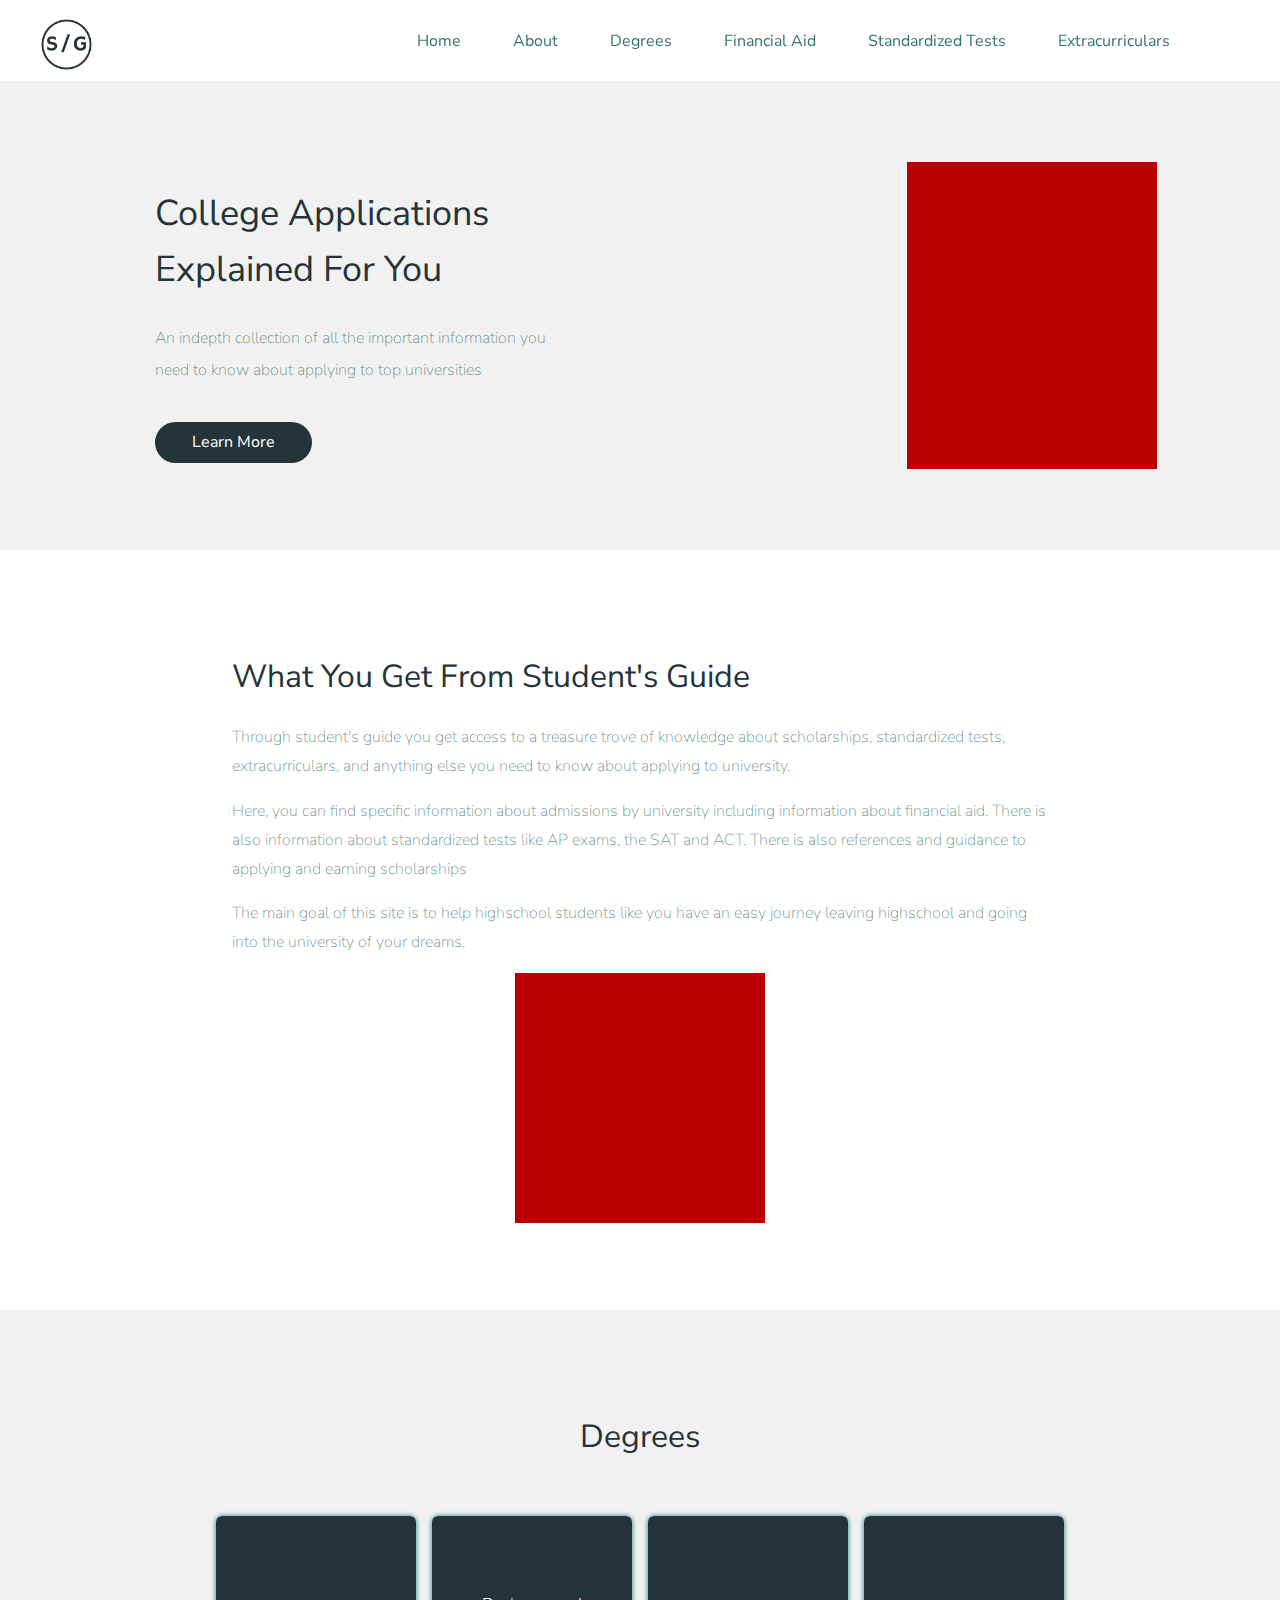
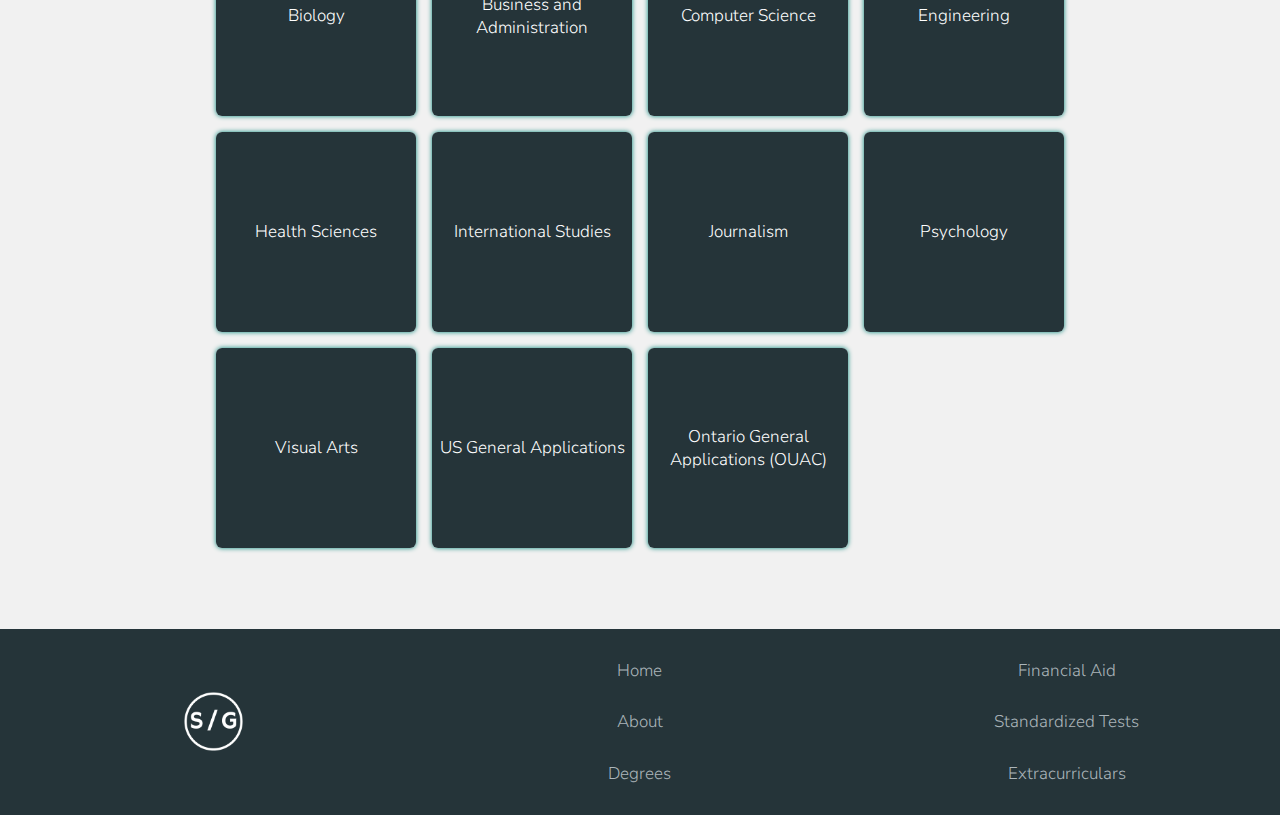
<file: index.html>
<!DOCTYPE html>
<html lang="en">

<head>
    <meta charset="UTF-8">
    <meta http-equiv="X-UA-Compatible" content="IE=edge">
    <meta name="description" content="A students guide to applying for university">
    <meta name="keywords"
        content="student, highschool student, university, college, scholarships, applying, help, guide">
    <meta name="author" content="Sujash Nayak">
    <meta name="viewport" content="width=device-width, initial-scale=1.0">
    <link rel="icon" href="Images/logo-icon.png">
    <link rel="stylesheet" href="Links/SCSS/styles.css">
    <link rel="preconnect" href="https://fonts.googleapis.com">
    <link rel="preconnect" href="https://fonts.gstatic.com" crossorigin>
    <link
        href="https://fonts.googleapis.com/css2?family=Nunito+Sans:ital,wght@0,300;0,400;0,700;1,300;1,400;1,700&display=swap"
        rel="stylesheet">

    <title>Student's Guide</title>
</head>

<body>
    <header class="header flex-column">
        <nav class="header_nav flex-jc-sb flex-ai-c">
            <a href="index.html" class="header_logo">
                <img src="Images/Logo.png" alt="logo">
            </a>

            <div class="header_hamburger" id="hamburgerBtn">
                <span></span>
                <span></span>
                <span></span>
            </div>

            <div class="header_desktop-links">
                <a href="index.html">Home</a>
                <a href="#about">About</a>
                <a href="#degrees">Degrees</a>
                <a href="Links/HTML/faid.html">Financial Aid</a>
                <a href="Links/HTML/standardized-tests.html">Standardized Tests</a>
                <a href="Links/HTML/extracurriculars.html">Extracurriculars</a>
            </div>

        </nav>

        <div class="header-overlay"></div>

        <div class="header_mobile-links flex-column" id="mobile-links">
            <a href="index.html">Home</a>
            <a class='mobile_link' href="#about">About</a>
            <a class='mobile_link' href="#degrees">Degrees</a>
            <a class='mobile_link' href="Links/HTML/faid.html">Financial Aid</a>
            <a class='mobile_link' href="Links/HTML/standardized-tests.html">Standardized Tests</a>
            <a class='mobile_link' href="Links/HTML/extracurriculars.html">Extracurriculars</a>
        </div>

    </header>

    <section class="hero padding-top padding-bottom flex">
        <div class="hero-text">
            <h1>College Applications Explained For You</h1>
            <p>An indepth collection of all the important information you need to know about applying to top
                universities</p>
            <a  href="#about" class="button">Learn More</a>
        </div>
        
        <img src="Images/250x250.png" alt="hero">

    </section>

    <section class="about padding-top padding-bottom flex-column flex-ai-c" id="about">
        <div class="about-text">
            <h1>What You Get From Student's Guide</h1>
    
            <p>
                Through student's guide you get access to a treasure trove of knowledge about scholarships, standardized
                tests, extracurriculars, and anything else you need to know about applying to university.
            </p>
    
            <p>
                Here, you can find specific information about admissions by university including information about financial aid. There is also information 
                about standardized tests like AP exams, the SAT and ACT. There is also references and guidance to applying and earning scholarships
            </p>
    
            <p>
                The main goal of this site is to help highschool students like you have an easy journey leaving highschool and going into the university of 
                your dreams.
            </p>

        </div>

        <div class="about-intro-img">
            <img src="Images/250x250.png" alt="graphic">
        </div>

    </section>

    <section class="degrees padding-top padding-bottom flex-column flex-ai-c" id="degrees">
        <div class="degrees-title flex-column">
            <h1>Degrees</h1>
        </div>

        <div class="degrees-layout flex-as-c">
            <a href="Links/HTML/Programs/Biology.html" class="degree">
                <div class="degree-title">Biology</div>           
            </a>

            <a href="Links/HTML/Programs/Business and Administration.html" class="degree">
                <div class="degree-title">Business and Administration</div>           
            </a>
            
            <a href="Links/HTML/Programs/Computer Science.html" class="degree">
                <div class="degree-title">Computer Science</div>           
            </a>
            
            <a href="Links/HTML/Programs/Engineering.html" class="degree">
                <div class="degree-title">Engineering</div>           
            </a>
            
            <a href="Links/HTML/Programs/Health Sciences.html" class="degree">
                <div class="degree-title">Health Sciences</div>           
            </a>
            
            <a href="Links/HTML/Programs/International Studies.html" class="degree">
                <div class="degree-title">International Studies</div>           
            </a>
            
            <a href="Links/HTML/Programs/Journalism.html" class="degree">
                <div class="degree-title">Journalism</div>           
            </a>
            
            <a href="Links/HTML/Programs/Psychology.html" class="degree">
                <div class="degree-title">Psychology</div>           
            </a>
            
            <a href="Links/HTML/Programs/Visual Arts.html" class="degree">
                <div class="degree-title">Visual Arts</div>           
            </a>
            
            <a href="Links/HTML/Programs/usgap.html" class="degree">
                <div class="degree-title">US General Applications</div>           
            </a>

            <a href="Links/HTML/Programs/ogap.html" class="degree">
                <div class="degree-title">Ontario General Applications (OUAC)</div>           
            </a>

        </div>

    </section>

    <footer class="footer">
        <div class="logo-container">
            <a href="index.html" class="footer-logo">
                <img class="footer-logo" src="Images/Logo-alt.png" alt="footer_logo">
            </a> 
        </div>
            
        <div class="footer-links-1">
            <a href="index.html">Home</a>
            <a href="#about">About</a>
            <a href="#degrees">Degrees</a>
        </div>

        <div class="footer-links-2">
            <a href="Links/HTML/faid.html">Financial Aid</a>
            <a href="Links/HTML/standardized-tests.html">Standardized Tests</a>
            <a href="Links/HTML/extracurriculars.html">Extracurriculars</a>
        </div>

    </footer>

    <script src="Links/JS/script.js"></script>

</body>

</html>
</file>
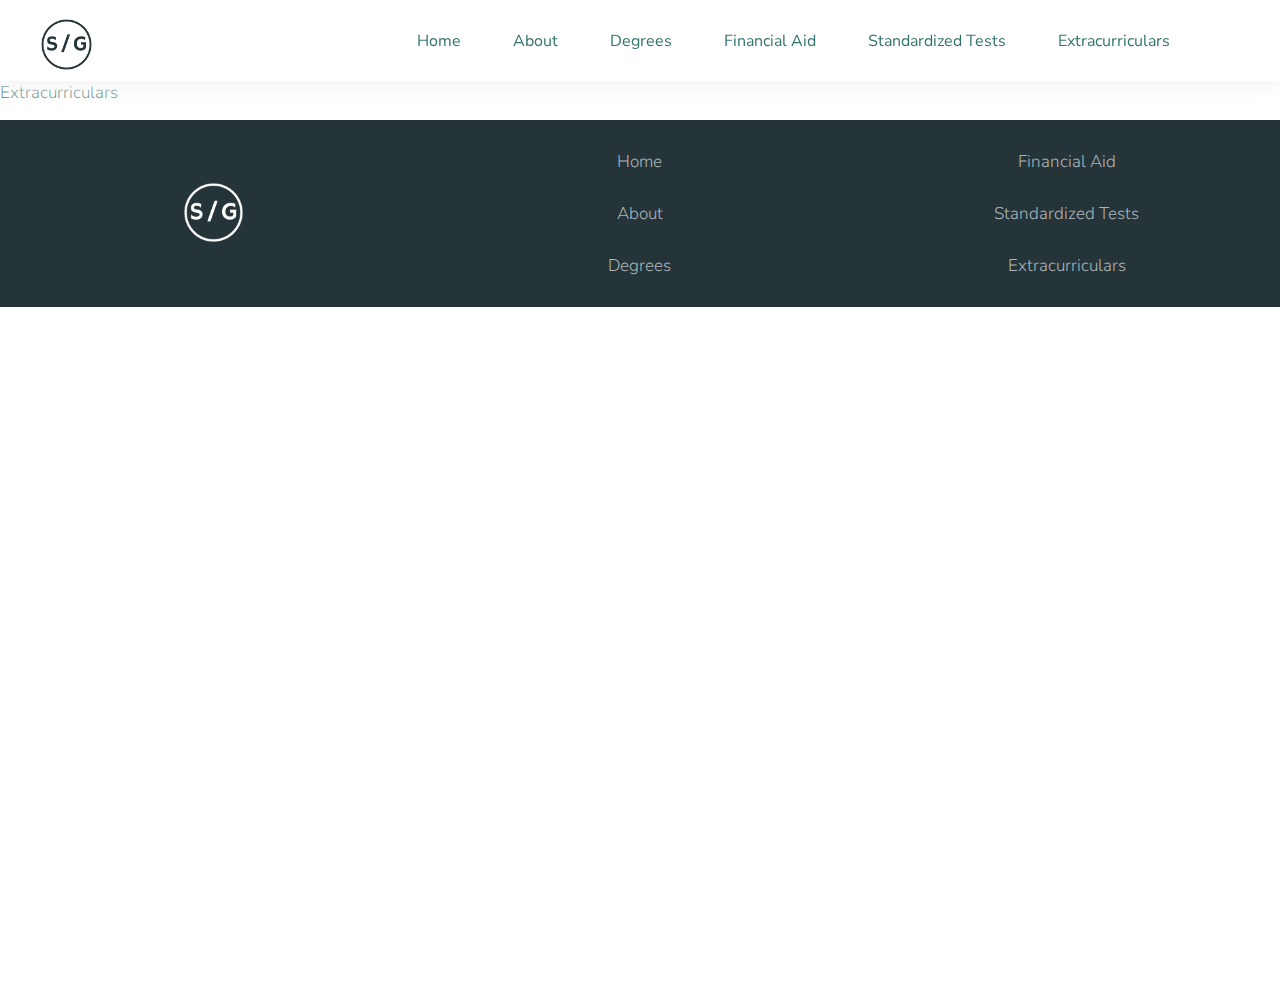
<file: Links/HTML/extracurriculars.html>
<!DOCTYPE html>
<html lang="en">

<head>
    <meta charset="UTF-8">
    <meta http-equiv="X-UA-Compatible" content="IE=edge">
    <meta name="description" content="A students guide to applying for university">
    <meta name="keywords"
        content="student, highschool student, university, college, scholarships, applying, help, guide">
    <meta name="author" content="Sujash Nayak">
    <meta name="viewport" content="width=device-width, initial-scale=1.0">
    <link rel="icon" href="/Images/logo-icon.png">
    <link rel="stylesheet" href="/Links/SCSS/styles.css">
    <link rel="preconnect" href="https://fonts.googleapis.com">
    <link rel="preconnect" href="https://fonts.gstatic.com" crossorigin>
    <link
        href="https://fonts.googleapis.com/css2?family=Nunito+Sans:ital,wght@0,300;0,400;0,700;1,300;1,400;1,700&display=swap"
        rel="stylesheet">

    <title>Student's Guide</title>
</head>

<body>
    <header class="header flex-column">
        <nav class="header_nav flex-jc-sb flex-ai-c">
            <a href="/index.html" class="header_logo">
                <img src="/Images/Logo.png" alt="logo">
            </a>

            <div class="header_hamburger" id="hamburgerBtn">
                <span></span>
                <span></span>
                <span></span>
            </div>

            <div class="header_desktop-links">
                <a href="/index.html">Home</a>
                <a href="/#about">About</a>
                <a href="/#degrees">Degrees</a>
                <a href="/Links/HTML/faid.html">Financial Aid</a>
                <a href="/Links/HTML/standardized-tests.html">Standardized Tests</a>
                <a href="/Links/HTML/extracurriculars.html">Extracurriculars</a>
            </div>

        </nav>

        <div class="header-overlay"></div>

        <div class="header_mobile-links flex-column" id="mobile-links">
            <a href="/index.html">Home</a>
            <a class='mobile_link' href="#about">About</a>
            <a class='mobile_link' href="#degrees">Degrees</a>
            <a class='mobile_link' href="/Links/HTML/faid.html">Financial Aid</a>
            <a class='mobile_link' href="/Links/HTML/standardized-tests.html">Standardized Tests</a>
            <a class='mobile_link' href="/Links/HTML/extracurriculars.html">Extracurriculars</a>
        </div>

    </header>

    <section class="eintro">
        <div class="eintro-banner">

        </div>

        <div class="eintro-text">
            <div class="eintro-text-title">
                Extracurriculars
            </div>

            <div class="eintro-text-content">
                <p>
                    
                </p>
            </div>
        </div>
    </section>
    
    <section class="toes">

    </section>

    <section class="strats">

    </section>
    
    <footer class="footer">
        <div class="logo-container">
            <a href="/index.html" class="footer-logo">
                <img class="footer-logo" src="/Images/Logo-alt.png" alt="footer_logo">
            </a>
        </div>

        <div class="footer-links-1">
            <a href="/index.html">Home</a>
            <a href="#about">About</a>
            <a href="#degrees">Degrees</a>
        </div>

        <div class="footer-links-2">
            <a href="/Links/HTML/faid.html">Financial Aid</a>
            <a href="/Links/HTML/standardized-tests.html">Standardized Tests</a>
            <a href="/Links/HTML/extracurriculars.html">Extracurriculars</a>
        </div>

    </footer>

    <script src="/Links/JS/script.js"></script>

</body>

</html>
</file>
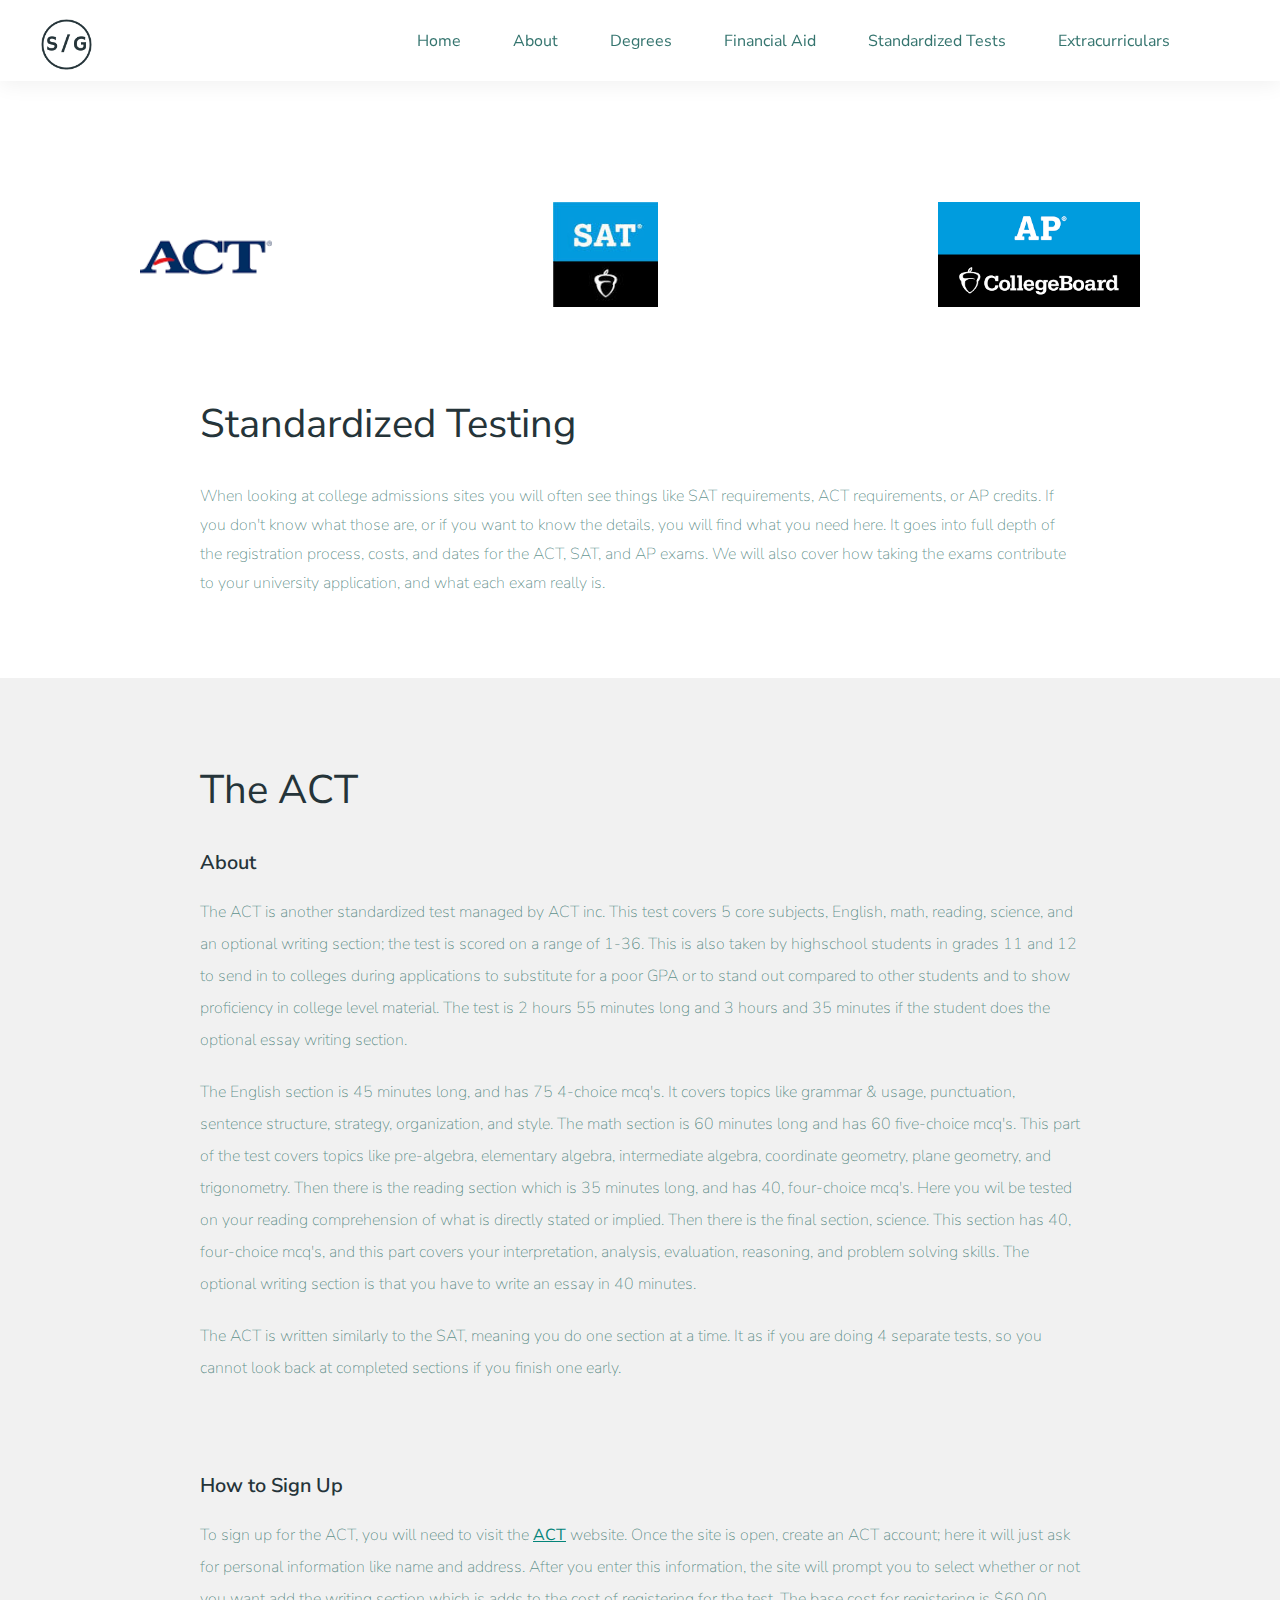
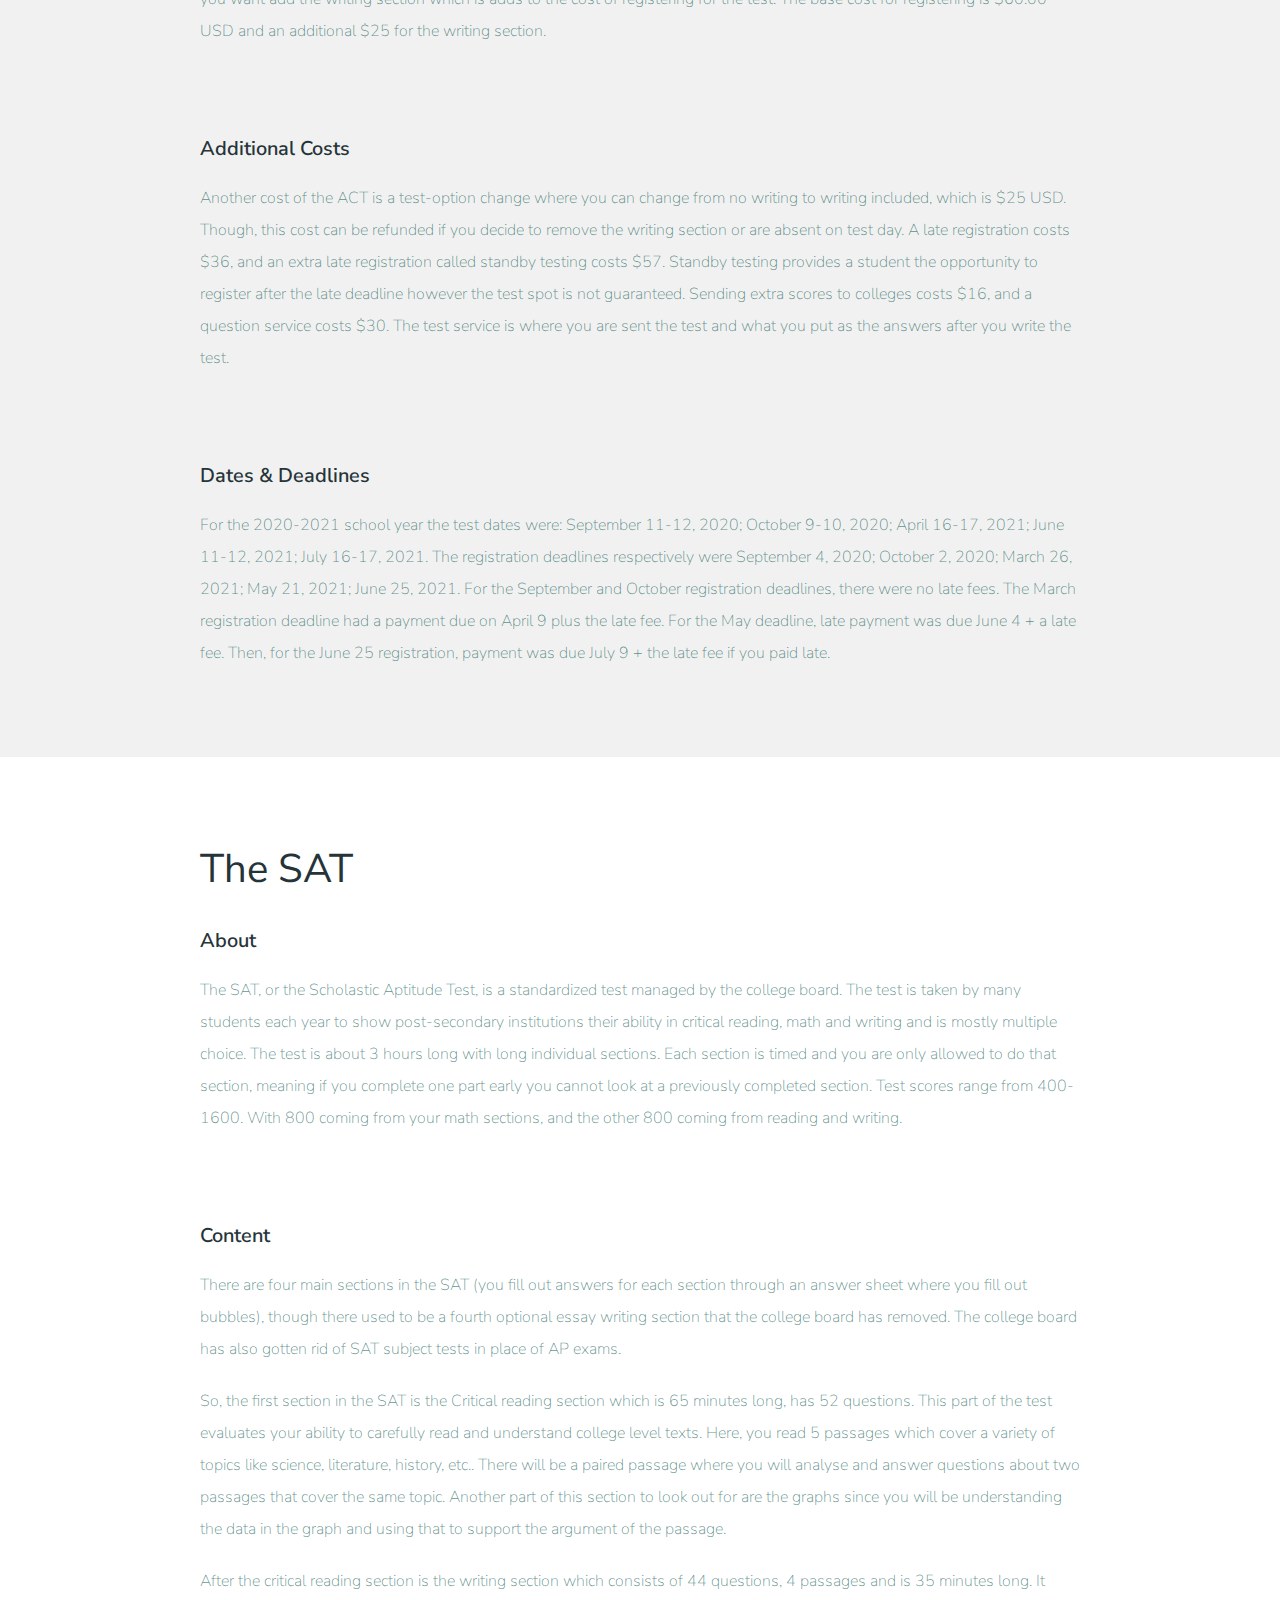
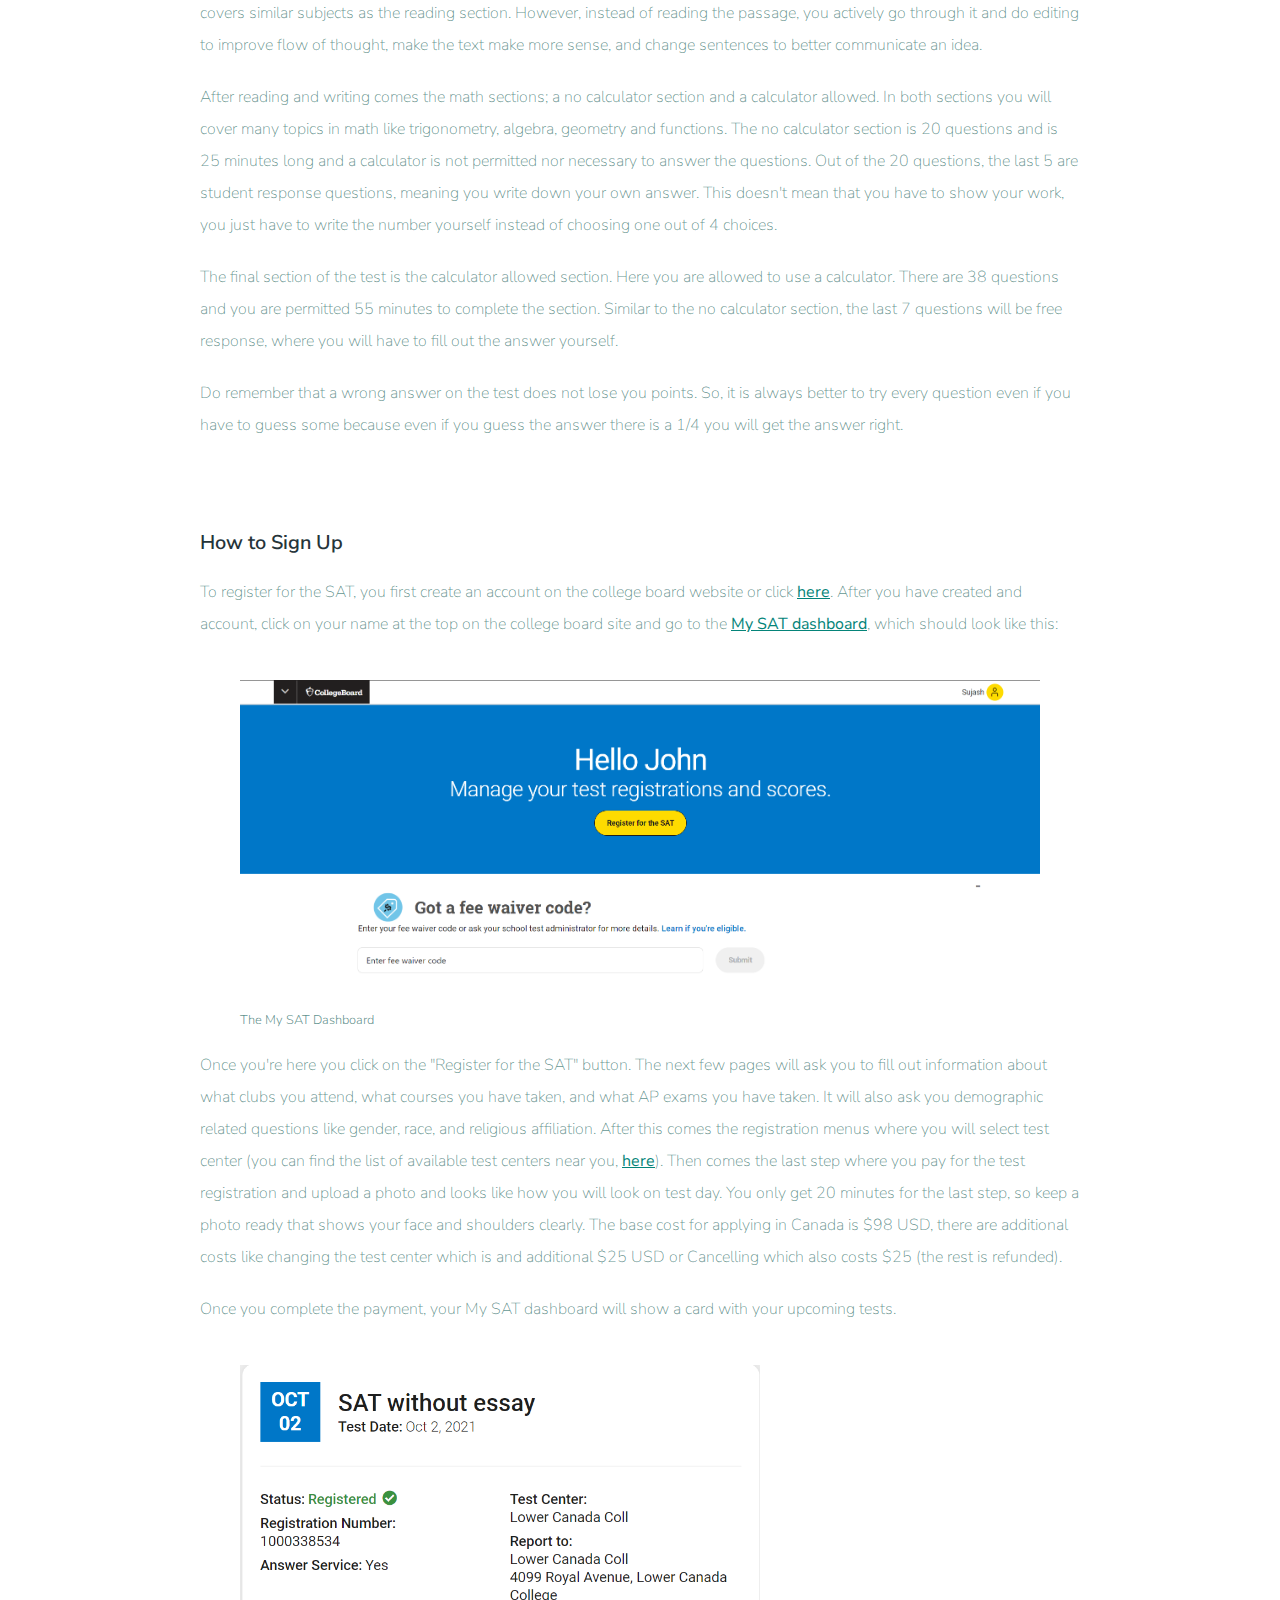
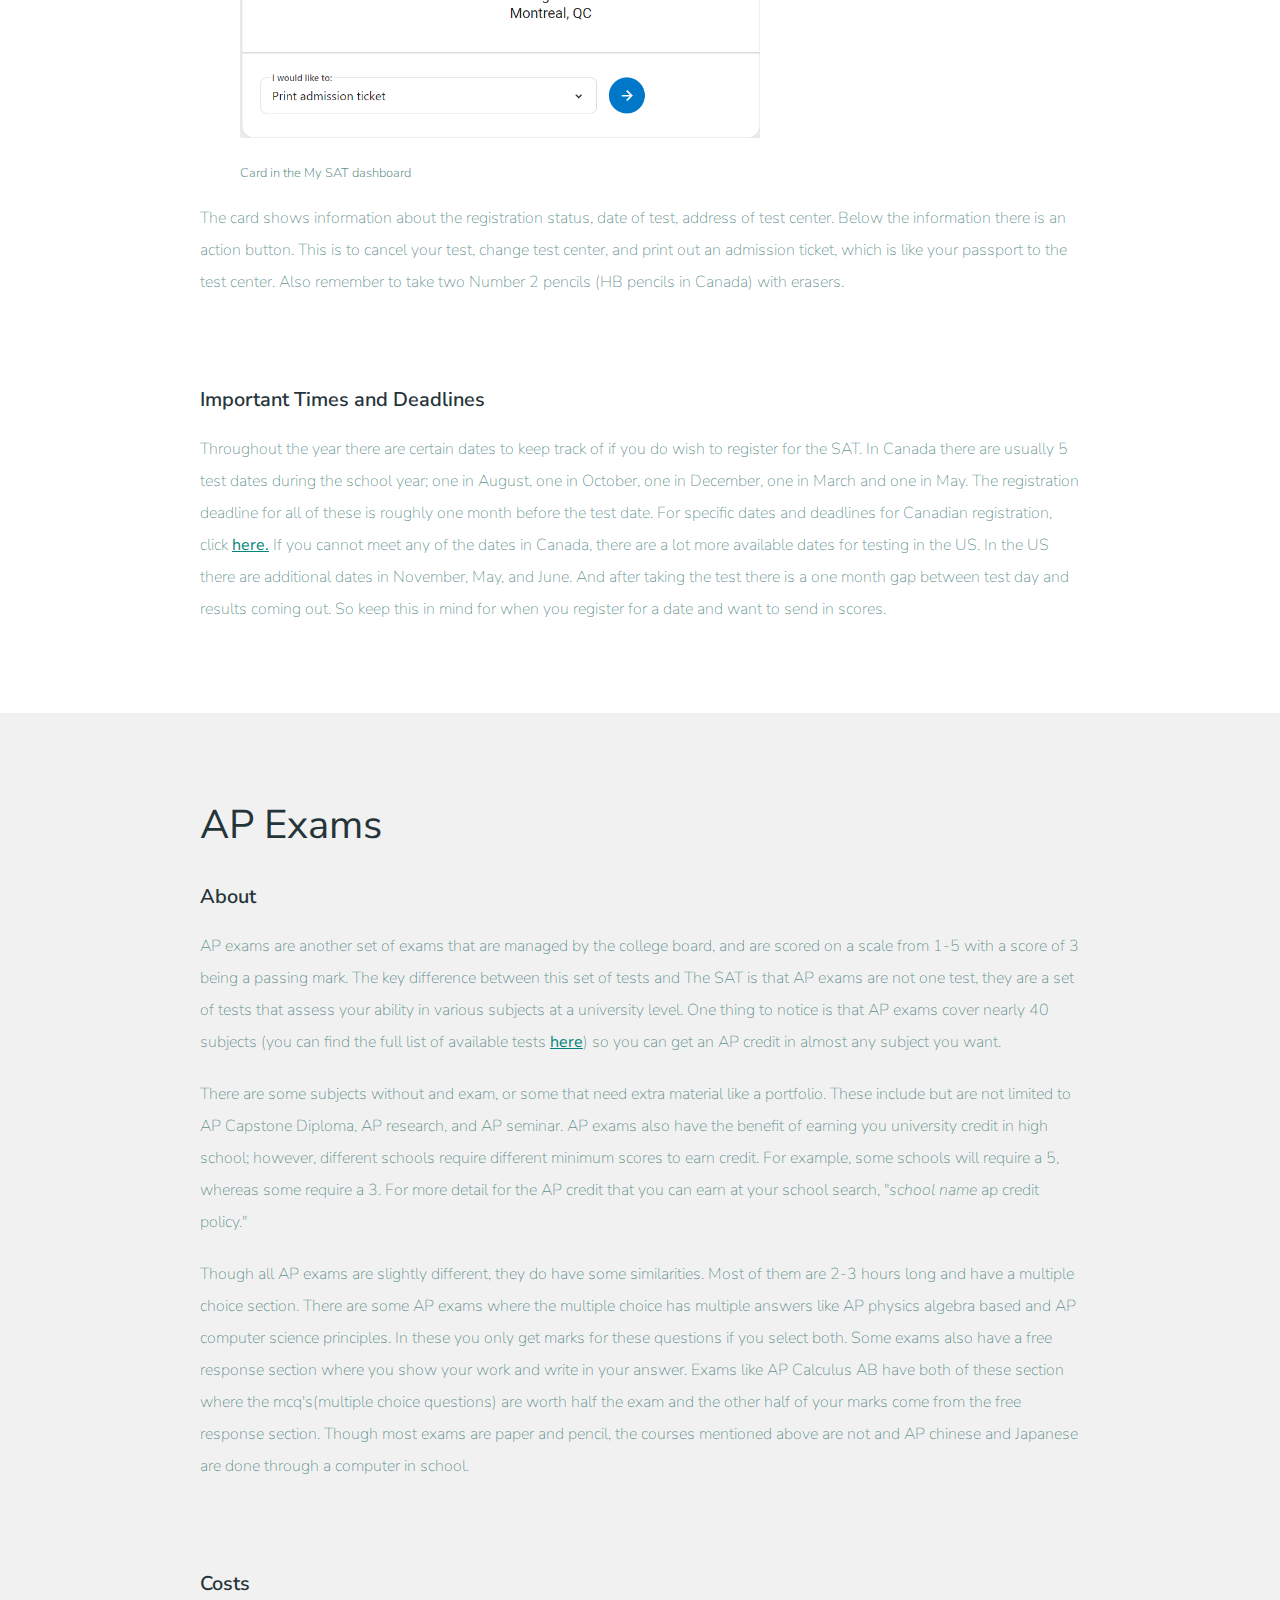
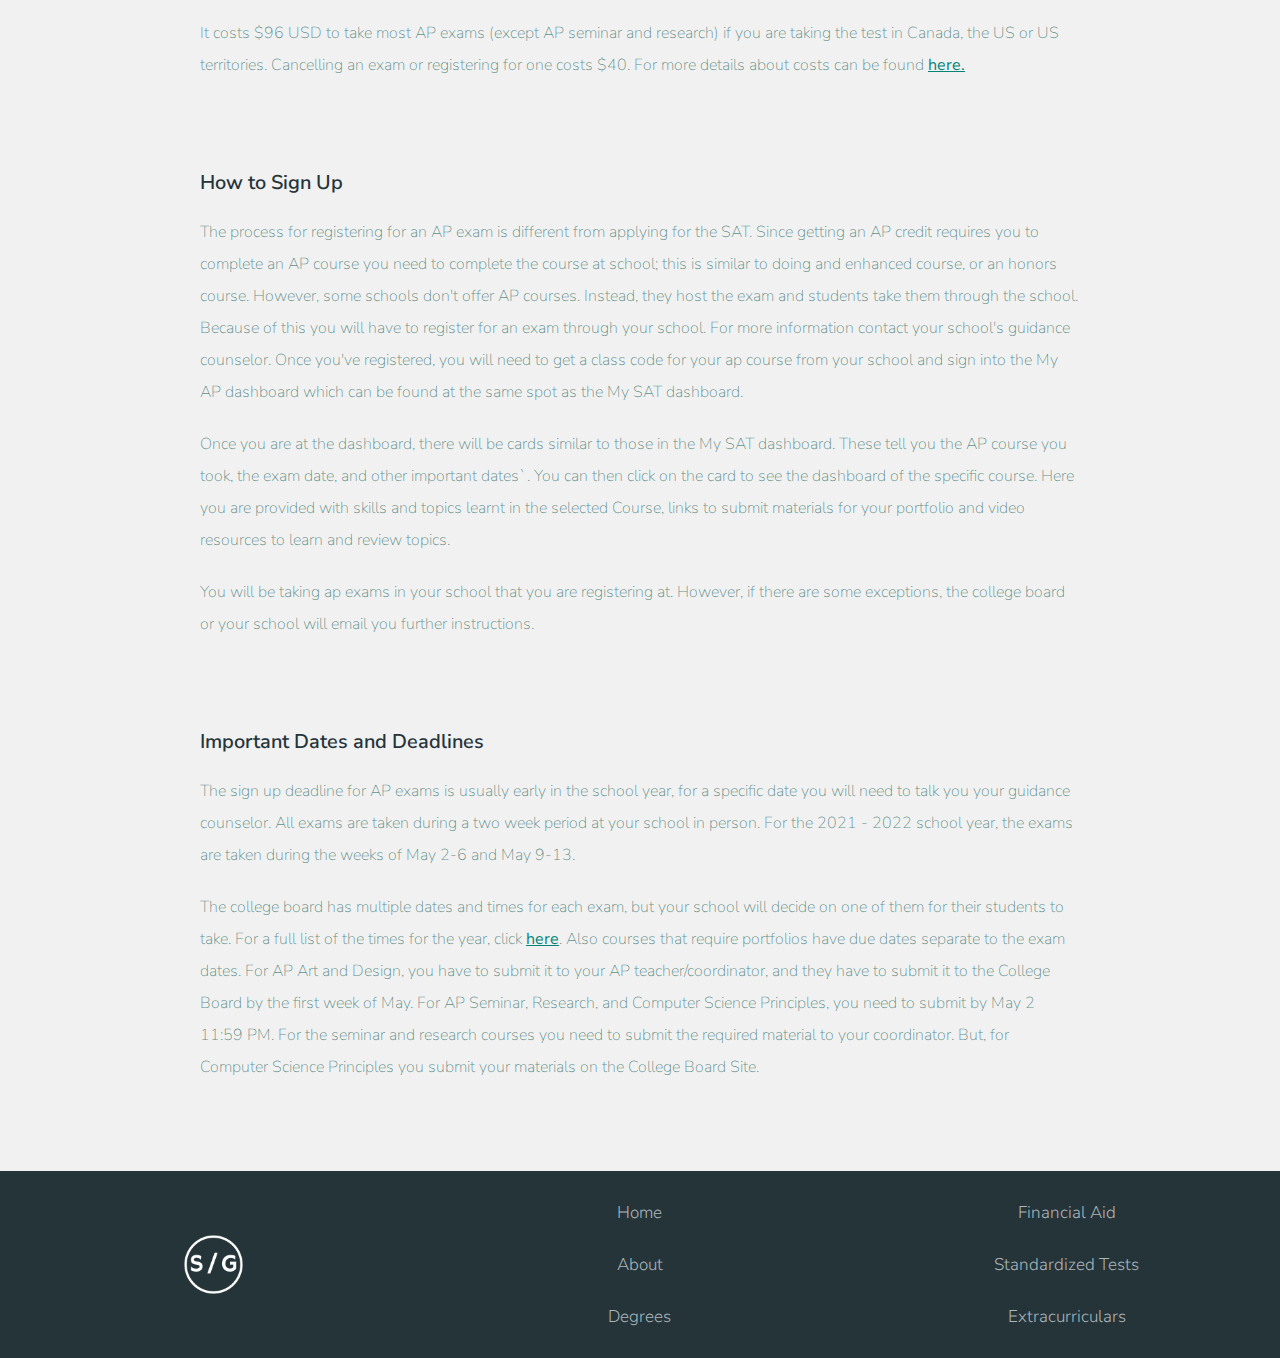
<file: Links/HTML/standardized-tests.html>
<!DOCTYPE html>
<html lang="en">

<head>
    <meta charset="UTF-8">
    <meta http-equiv="X-UA-Compatible" content="IE=edge">
    <meta name="description" content="A students guide to applying for university">
    <meta name="keywords"
        content="student, highschool student, university, college, scholarships, applying, help, guide">
    <meta name="author" content="Sujash Nayak">
    <meta name="viewport" content="width=device-width, initial-scale=1.0">
    <link rel="icon" href="/Images/logo-icon.png">
    <link rel="stylesheet" href="/Links/SCSS/styles.css">
    <link rel="preconnect" href="https://fonts.googleapis.com">
    <link rel="preconnect" href="https://fonts.gstatic.com" crossorigin>
    <link
        href="https://fonts.googleapis.com/css2?family=Nunito+Sans:ital,wght@0,300;0,400;0,700;1,300;1,400;1,700&display=swap"
        rel="stylesheet">

    <title>Student's Guide</title>
</head>

<body>
    <header class="header flex-column">
        <nav class="header_nav flex-jc-sb flex-ai-c">
            <a href="/index.html" class="header_logo">
                <img src="/Images/Logo.png" alt="logo">
            </a>

            <div class="header_hamburger" id="hamburgerBtn">
                <span></span>
                <span></span>
                <span></span>
            </div>

            <div class="header_desktop-links">
                <a href="/index.html">Home</a>
                <a href="/index.html#about">About</a>
                <a href="/index.html#degrees">Degrees</a>
                <a href="/Links/HTML/faid.html">Financial Aid</a>
                <a href="/Links/HTML/standardized-tests.html">Standardized Tests</a>
                <a href="/Links/HTML/extracurriculars.html">Extracurriculars</a>
            </div>

        </nav>

        <div class="header-overlay"></div>

        <div class="header_mobile-links flex-column" id="mobile-links">
            <a href="/index.html">Home</a>
            <a class='mobile_link' href="/index.html#about">About</a>
            <a class='mobile_link' href="/index.html#degrees">Degrees</a>
            <a class='mobile_link' href="/Links/HTML/faid.html">Financial Aid</a>
            <a class='mobile_link' href="/Links/HTML/standardized-tests.html">Standardized Tests</a>
            <a class='mobile_link' href="/Links/HTML/extracurriculars.html">Extracurriculars</a>
        </div>

    </header>    
    
    <!--intro text and image explaining certain tests-->
    <section class="stintro padding-top padding-bottom flex-column flex-ai-c">
        <!--This is the banner image for standardized tests-->
        <div class="stintro-banner">
            <a href="#act"><img src="/Images/ACT.png" alt="actlogo" class="stintro-actlogo"></a>
            <a href="#sat"><img src="/Images/SAT.jpeg" alt="satlogo" class="stintro-satlogo"></a>
            <a href="#ap"><img src="/Images/ap.png" alt="aplogo" class="stintro-aplogo"></a>
        </div>

        <div class="stintro-text">
            <h1>
                Standardized Testing
            </h1>

            <p>
                When looking at college admissions sites you will often see things like SAT requirements, ACT requirements, or AP credits. If you don't know 
                what those are, or if you want to know the details, you will find what you need here. It goes into full depth of the registration process, 
                costs, and dates for the ACT, SAT, and AP exams. We will also cover how taking the exams contribute to your university application, and what 
                each exam really is.
            </p> 
        </div>
    </section>

    <!-- this is where all info related to standardized tests goes-->
    <section class="test flex-column flex-ai-c" id="act">
        <div class="test-i">
            <h1>
                The ACT
            </h1>

            <div class="test-i-about">
                <h3>
                    About
                </h3>

                <p>
                    The ACT is another standardized test managed by ACT inc. This test covers 5 core subjects, English, math, reading, science, and an 
                    optional writing section; the test is scored on a range of 1-36. This is also taken by highschool students in grades 11 and 12 to send in 
                    to colleges during applications to substitute for a poor GPA or to stand out compared to other students and to show proficiency in college 
                    level material. The test is 2 hours 55 minutes long and 3 hours and 35 minutes if the student does the optional essay writing section. 
                </p>

                <p>
                    The English section is 45 minutes long, and has 75 4-choice mcq's. It covers  topics like grammar & usage, punctuation, sentence structure, 
                    strategy, organization, and style.  The math section is 60 minutes long and has 60 five-choice mcq's. This part of the test covers topics 
                    like pre-algebra, elementary algebra, intermediate algebra, coordinate geometry, plane geometry, and trigonometry. Then there is the 
                    reading section which is 35 minutes long, and has 40, four-choice mcq's. Here you wil be tested on your reading comprehension of what is 
                    directly stated or implied. Then there is the final section, science. This section has 40, four-choice mcq's, and this part covers your 
                    interpretation, analysis, evaluation, reasoning, and problem solving skills. The optional writing section is that you have to write an 
                    essay in 40 minutes. 
                </p>

                <p>
                   The ACT is written similarly to the SAT, meaning you do one section at a time. It as if you are doing 4 separate tests, so you cannot look 
                   back at completed sections if you finish one early. 
                </p>
            </div>

            <div class="test-i-registration">
                <h3>
                    How to Sign Up
                </h3>

                <p>
                    To sign up for the ACT, you will need to visit the <a href="https://my.act.org/">ACT</a> website. Once the site is open, create an ACT 
                    account; here it will just ask for personal information like name and address. After you enter this information, the site will prompt you 
                    to select whether or not you want add the writing section which is adds to the cost of registering for the test. The base cost for 
                    registering is $60.00 USD and an additional $25 for the writing section.  
                </p>

            </div>
            
            <div class="test-i-costs">
                <h3>Additional Costs</h3>

                <p>
                    Another cost of the ACT is a test-option change where you can change from no writing to writing included, which is $25 USD. Though, this 
                    cost can be refunded if you decide to remove the writing section or are absent on test day. A late registration costs $36, and an extra 
                    late registration called standby testing costs $57. Standby testing provides a student the opportunity to register after the late deadline 
                    however the test spot is not guaranteed. Sending extra scores to colleges costs $16, and a question service costs $30. The test service is 
                    where you are sent the test and what you put as the answers after you write the test. 
                </p>
            </div>
        
            <div class="test-i-timeline">
                <h3>Dates & Deadlines</h3>

                <p>
                    For the 2020-2021 school year the test dates were: September 11-12, 2020; October 9-10, 2020; April 16-17, 2021; June 11-12, 2021; July 
                    16-17, 2021. The registration deadlines respectively were September 4, 2020; October 2, 2020; March 26, 2021; May 21, 2021; June 25, 2021. 
                    For the September and October registration deadlines, there were no late fees. The March registration deadline had a payment due on April 9 
                    plus the late fee. For the May deadline, late payment was due June 4 + a late fee. Then, for the June 25 registration, payment was due July 
                    9 + the late fee if you paid late.  
                </p>
            </div>
        </div>

    </section>

    <section class="test flex-column flex-ai-c" id="sat">
        <div class="test-i">
            <h1>
                The SAT
            </h1>

            <div class="test-i-about">
                <h3>
                    About
                </h3>

                <p>
                    The SAT, or the Scholastic Aptitude Test, is a standardized test managed by the college board. The test is taken by many students each year to show post-secondary institutions their ability in critical reading, math and writing and is mostly multiple choice. The test is about 3 hours long with long individual sections. Each section is timed and you are only allowed to do that section, meaning if you complete one part early you cannot look at a previously completed section. Test scores range from 400-1600. With 800 coming from your math sections, and the other 800 coming from reading and writing.
                </p>

            </div> 

            <div class="test-i-content">
                <h3>
                    Content
                </h3>

                <p>
                    There are four main sections in the SAT (you fill out answers for each section through an answer sheet where you fill out bubbles), though 
                    there used to be a fourth optional essay writing section that the college board has removed. The college board has also gotten rid of SAT 
                    subject tests in place of AP exams.
                </p>
                
                <p>
                    So, the first section in the SAT is the Critical reading section which is 65 minutes long, has 52 questions. This part of the test 
                    evaluates your ability to carefully read and understand college level texts. Here, you read 5 passages which cover a variety of topics like 
                    science, literature, history, etc.. There will  be a paired passage where you will analyse and answer questions about two passages that 
                    cover the same topic. Another part of this section to look out for are the graphs since you will be understanding the data in the graph and 
                    using that to support the argument of the passage.
                </p>
                
                <p>
                    After the critical reading section is the writing section which consists of 44 questions, 4 passages and is 35 minutes long. It covers 
                    similar subjects as the reading section. However, instead of reading the passage, you actively go through it and do editing to improve flow 
                    of thought, make the text make more sense, and change sentences to better communicate an idea.
                </p>

                <p>
                    After reading and writing comes the math sections; a no calculator section and a calculator allowed. In both sections you will cover many 
                    topics in math like trigonometry, algebra, geometry and functions. The no calculator section is 20 questions and is 25 minutes long and a 
                    calculator is not permitted nor necessary to answer the questions. Out of the 20 questions, the last 5 are student response questions, 
                    meaning you write down your own answer. This doesn't mean that you have to show your work, you just have to write the number yourself 
                    instead of choosing one out of 4 choices.
                </p>

                <p>
                    The final section of the test is the calculator allowed section. Here you are allowed to use a calculator. There are 38 questions and you 
                    are permitted 55 minutes to complete the section. Similar to the no calculator section, the last 7 questions will be free response, where 
                    you will have to fill out the answer yourself.
                </p>

                <p>
                    Do remember that a wrong answer on the test does not lose you points. So, it is always better to try every question even if you have to 
                    guess some because even if you guess the answer there is a 1/4 you will get the answer right. 
                </p>
            </div>

            <div class="test-i-registration">
                <h3>
                    How to Sign Up
                </h3>

                <p>
                    To register for the SAT, you first create an account on the college board website or click <a href="https://account.collegeboard.org/login/
                    signUp?appId=319&DURL=https%3A%2F%2Fcollegereadiness.collegeboard.org%2Fsat%2Fregister%2Finternational%2Ffees" target="_blank">here</a>.                
                    After you have created and account, click on your name at the top on the college board site and go to the 
                    <a href="https://mysat.collegeboard.org/dashboard" target="_blank">My SAT dashboard</a>, which should look like this:
                </p>

                <figure>
                    <img src="/Images/MySAT Dashboard.png" alt="sat-dashboard" id="sat-dash">
                    <figcaption>The My SAT Dashboard</figcaption>
                </figure>

                <p>
                    Once you're here you click on the "Register for the SAT" button. The next few pages will ask you to fill  out information about what clubs 
                    you attend, what courses you have taken, and what AP exams you have taken. It will also ask you demographic related questions like gender, 
                    race, and religious affiliation. After this comes the registration menus where you will select test center (you can find the list of 
                    available test centers near you, <a href="https://collegereadiness.collegeboard.org/sat/register/find-test-centers">here</a>). Then comes 
                    the last step where you pay for the test registration and upload a photo and looks like how you will look on test day. You only get 20 
                    minutes for the last step, so keep a photo ready that shows your face and shoulders clearly. The base cost for applying in Canada is $98 
                    USD, there are additional costs like changing the test center which is and additional $25 USD or Cancelling which also costs $25 (the rest 
                    is refunded). 
                </p>

                <p>
                    Once you complete the payment, your My SAT dashboard will show a card with your upcoming tests. 
                </p>

                <figure>
                    <img src="/Images/MySAT Card.png" alt="dashboard card" id="sat-card">
                    <figcaption>Card in the My SAT dashboard</figcaption>
                </figure>

                <p>
                    The card shows information about the registration status, date of test, address of test center. Below the information there is an action 
                    button. This is to cancel your test, change test center, and print out an admission ticket, which is like your passport to the test center. 
                    Also remember to take two Number 2 pencils (HB pencils in Canada) with erasers. 
                </p>

            </div>

            <div class="test-i-timeline">
                <h3>
                    Important Times and Deadlines
                </h3>

                <p>
                    Throughout the year there are certain dates to keep track of if you do wish to register for the SAT. In Canada there are usually 5 test 
                    dates during the school year; one in August, one in October, one in December, one in March and one in May. The registration deadline for 
                    all of these is roughly one month before the test date. For specific dates and deadlines for Canadian registration, click <a href="https://
                    collegereadiness.collegeboard.org/sat/register/international">here.</a> If you cannot meet any of the dates in Canada, there are a lot more 
                    available dates for testing in the US. In the US there are additional dates in November, May, and June. And after taking the test there is 
                    a one month gap between test day and results coming out. So keep this in mind for when you register for a date and want to send in scores.
                </p>
            </div>

        </div>

    </section>

    <section class="test flex-column flex-ai-c" id="ap">
        <div class="test-i">
            <h1>
                AP Exams
            </h1>

            <div class="test-i-about">
                <h3>
                    About
                </h3>

                <p>
                    AP exams are another set of exams that are managed by the college board, and are scored on a scale from 1-5 with a score of 3 being a
                     passing mark. The key difference between this set of tests and The SAT is that AP exams are not one test, they are a set of tests that 
                     assess your ability in various subjects at a university level. One thing to notice is that AP exams cover nearly 40 subjects (you can find 
                     the full list of available tests <a href="https://apstudents.collegeboard.org/course-index-page">here</a>) so you can get an AP credit in 
                     almost any subject you want. 
                </p>

                <p>
                    There are some subjects without and exam, or some that need extra material like a portfolio. These include but are not limited to AP 
                    Capstone Diploma, AP research, and AP seminar. AP exams also have the benefit of earning you university credit in high school; however, 
                    different schools require different minimum scores to earn credit. For example, some schools will require a 5, whereas some require a 3. 
                    For more detail for the AP credit that you can earn at your school search, "<i>school name</i> ap credit policy."
                </p>

                <p>
                    Though all AP exams are slightly different, they do have some similarities. Most of them are 2-3 hours long and have a multiple choice 
                    section. There are some AP exams where the multiple choice has multiple answers like AP physics algebra based and AP computer science 
                    principles. In these you only get marks for these questions if you select both. Some exams also have a free response section where you show 
                    your work and write in your answer. Exams like AP Calculus AB have both of these section where the mcq's(multiple choice questions) are 
                    worth half the exam and the other half of your marks come from the free response section. Though most exams are paper and pencil, the 
                    courses mentioned above are not and AP chinese and Japanese are done through a computer in school.
                </p>
            </div>

            <div class="test-i-costs">
                <h3>
                    Costs
                </h3>

                <p>
                    It costs $96 USD to take most AP exams (except AP seminar and research) if you are taking the test in Canada, the US or US territories. 
                    Cancelling an exam or registering for one costs $40. For more details about costs can be found <a href="https://apstudents.collegeboard.org/
                    exam-policies-guidelines/exam-fees">here.</a>   
                </p>
            </div>

            <div class="test-i-registration">
                <h3>
                    How to Sign Up
                </h3>

                <p>
                    The process for registering for an AP exam is different from applying for the SAT. Since getting an AP credit requires you to complete an 
                    AP course you need to complete the course at school; this is similar to doing and enhanced course, or an honors course. However, some 
                    schools don't offer AP courses. Instead, they host the exam and students take them through the school. Because of this you will have to 
                    register for an exam through your school. For more information contact your school's guidance counselor. Once you've registered, you will 
                    need to get a class code for your ap course from your school and sign into the My AP dashboard which can be found at the same spot as the 
                    My SAT dashboard.
                </p>
                
                <p>
                    Once you are at the dashboard, there will be cards similar to those in the My SAT dashboard. These tell you the AP course you took, the exam date, and other important dates`. You can then click on the card to see the dashboard of the specific course. Here you are provided with skills and topics learnt in the selected Course, links to submit materials for your portfolio and video resources to learn and review topics.

                </p>

                <p>
                    You will be taking ap exams in your school that you are registering at. However, if there are some exceptions, the college board or your 
                    school will email you further instructions.
                </p>
            </div>

            <div class="test-i-timeline">
                <h3>
                    Important Dates and Deadlines
                </h3>

                <p>
                    The sign up deadline for AP exams is usually early in the school year, for a specific date you will need to talk you your guidance 
                    counselor. All exams are taken during a two week period at your school in person. For the 2021 - 2022 school year, the exams are taken 
                    during the weeks of May 2-6 and May 9-13.
                </p>
                
                <p>
                    The college board has multiple dates and times for each exam, but your school will decide on one of them for their students to take. For a 
                    full list of the times for the year, click <a href="https://apcentral.collegeboard.org/exam-administration-ordering-scores/
                    exam-dates">here</a>. Also courses that require portfolios have due dates separate to the exam dates. For AP Art and Design, you have to 
                    submit it to your AP teacher/coordinator, and they have to submit it to the College Board by the first week of May. For AP Seminar, 
                    Research, and Computer Science Principles, you need to submit by May 2 11:59 PM. For the seminar and research courses you need to submit 
                    the required material to your coordinator. But, for Computer Science Principles you submit your materials on the College Board Site.
                </p>
            </div>
        </div>

    </section>

    <footer class="footer">

        <div class="logo-container">
            <a href="/index.html" class="footer-logo">
                <img class="footer-logo" src="/Images/Logo-alt.png" alt="footer_logo">
            </a> 
        </div>
            
        <div class="footer-links-1">
            <a href="/index.html">Home</a>
            <a href="/index.html#about">About</a>
            <a href="/index.html#degrees">Degrees</a>
        </div>

        <div class="footer-links-2">
            <a href="/Links/HTML/faid.html">Financial Aid</a>
            <a href="/Links/HTML/standardized-tests.html">Standardized Tests</a>
            <a href="/Links/HTML/extracurriculars.html">Extracurriculars</a>
        </div>

    </footer>

    <script src="/Links/JS/script.js"></script>
</body>

</html>
</file>
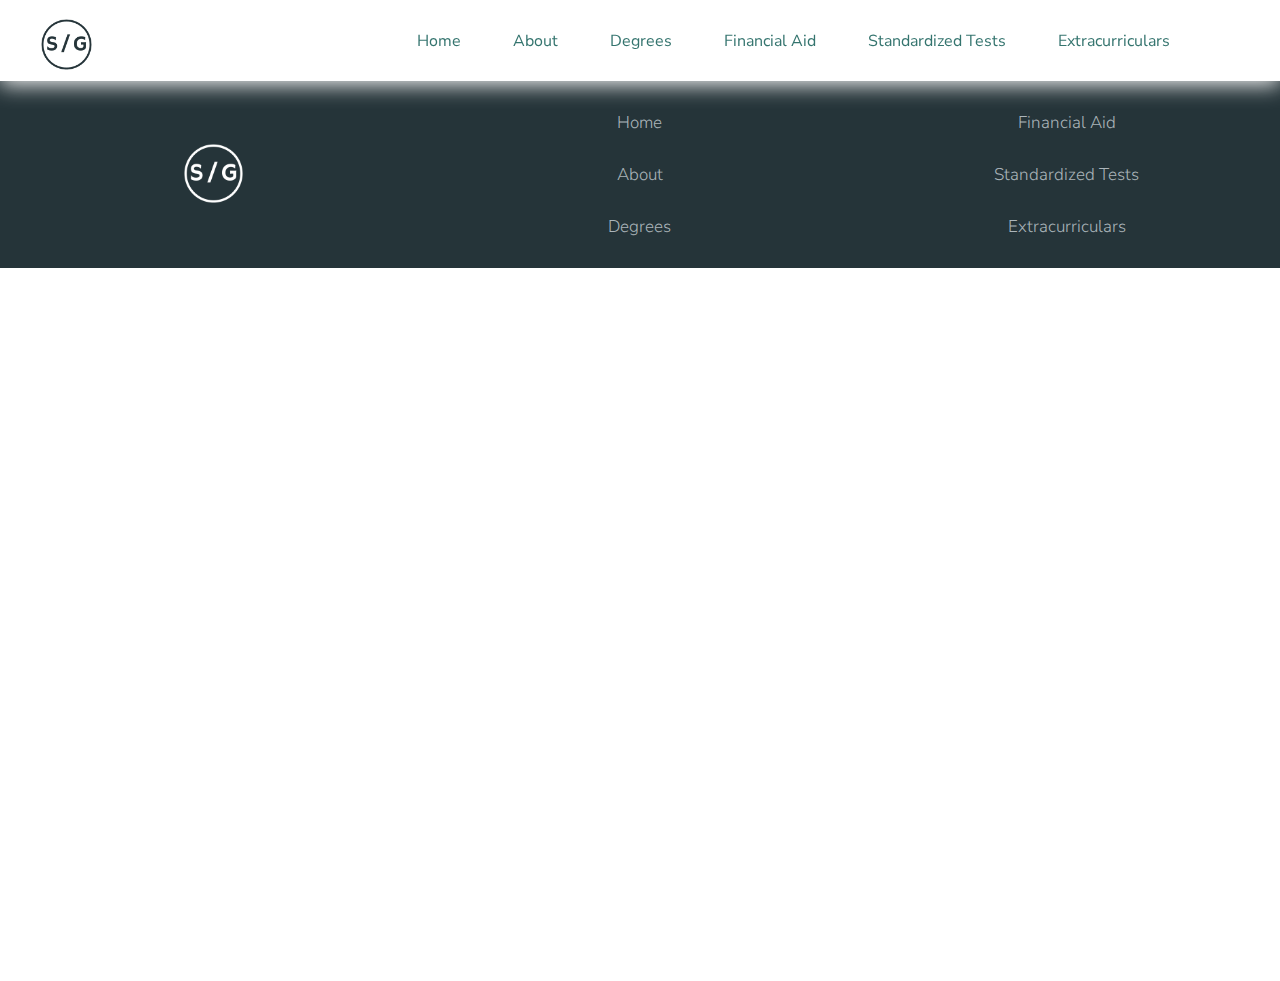
<file: Links/HTML/Programs/ogap.html>
<!DOCTYPE html>
<html lang="en">

<head>
    <meta charset="UTF-8">
    <meta http-equiv="X-UA-Compatible" content="IE=edge">
    <meta name="description" content="A students guide to applying for university">
    <meta name="keywords"
        content="student, highschool student, university, college, scholarships, applying, help, guide">
    <meta name="author" content="Sujash Nayak">
    <meta name="viewport" content="width=device-width, initial-scale=1.0">
    <link rel="icon" href="/Images/logo-icon.png">
    <link rel="stylesheet" href="/Links/SCSS/styles.css">
    <link rel="preconnect" href="https://fonts.googleapis.com">
    <link rel="preconnect" href="https://fonts.gstatic.com" crossorigin>
    <link
        href="https://fonts.googleapis.com/css2?family=Nunito+Sans:ital,wght@0,300;0,400;0,700;1,300;1,400;1,700&display=swap"
        rel="stylesheet">

    <title>Student's Guide</title>
</head>

<body>
    <header class="header flex-column">
        <nav class="header_nav flex-jc-sb flex-ai-c">
            <a href="/index.html" class="header_logo">
                <img src="/Images/Logo.png" alt="logo">
            </a>

            <div class="header_hamburger" id="hamburgerBtn">
                <span></span>
                <span></span>
                <span></span>
            </div>

            <div class="header_desktop-links">
                <a href="/index.html">Home</a>
                <a href="/#about">About</a>
                <a href="/#degrees">Degrees</a>
                <a href="/Links/HTML/faid.html">Financial Aid</a>
                <a href="/Links/HTML/standardized-tests.html">Standardized Tests</a>
                <a href="/Links/HTML/extracurriculars.html">Extracurriculars</a>
            </div>

        </nav>

        <div class="header-overlay"></div>

        <div class="header_mobile-links flex-column" id="mobile-links">
            <a href="/index.html">Home</a>
            <a class='mobile_link' href="#about">About</a>
            <a class='mobile_link' href="#degrees">Degrees</a>
            <a class='mobile_link' href="/Links/HTML/faid.html">Financial Aid</a>
            <a class='mobile_link' href="/Links/HTML/standardized-tests.html">Standardized Tests</a>
            <a class='mobile_link' href="/Links/HTML/extracurriculars.html">Extracurriculars</a>
        </div>

    </header>

    <section class="ogap-intro">
        
    </section>

    <section class="ogap-ouac">

    </section>

    
    
    <footer class="footer">
        <div class="logo-container">
            <a href="/index.html" class="footer-logo">
                <img class="footer-logo" src="/Images/Logo-alt.png" alt="footer_logo">
            </a>
        </div>

        <div class="footer-links-1">
            <a href="/index.html">Home</a>
            <a href="#about">About</a>
            <a href="#degrees">Degrees</a>
        </div>

        <div class="footer-links-2">
            <a href="/Links/HTML/faid.html">Financial Aid</a>
            <a href="/Links/HTML/standardized-tests.html">Standardized Tests</a>
            <a href="/Links/HTML/extracurriculars.html">Extracurriculars</a>
        </div>

    </footer>

    <script src="/Links/JS/script.js"></script>

</body>

</html>
</file>
<file: Links/SCSS/styles.css>
html {
  font-size: 100%;
  -webkit-box-sizing: border-box;
          box-sizing: border-box;
  scroll-behavior: smooth;
}

*, *::before, *::after {
  -webkit-box-sizing: inherit;
          box-sizing: inherit;
}

body {
  margin: 0px;
  padding: 0px;
  font-family: 'Nunito Sans', sans-serif;
  font-weight: 300;
  color: rgba(2, 82, 75, 0.646);
  font-size: 17px;
  overflow-x: hidden;
  z-index: 0;
}

h1 {
  line-height: 1.55;
  font-size: 2rem;
  color: #253439;
  font-weight: 400;
}

p {
  line-height: 1.8;
  font-size: 1rem;
  font-weight: 200;
  color: rgba(2, 82, 75, 0.646);
}

a {
  text-decoration: none;
  color: #048479;
}

.margins_for_media_queries {
  margin-left: 2rem;
}

@media only screen and (min-width: 767px) {
  .margins_for_media_queries {
    margin-left: 2.5rem;
  }
}

@media only screen and (min-width: 1023px) {
  .margins_for_media_queries {
    margin-left: 7rem;
  }
}

@media only screen and (min-width: 1439px) {
  .margins_for_media_queries {
    margin-left: 18rem;
  }
}

.padding-top {
  padding-top: 5.0625rem;
}

.padding-bottom {
  padding-bottom: 5.0625rem;
}

.flex {
  display: -webkit-box;
  display: -ms-flexbox;
  display: flex;
}

.flex-jc-sb {
  display: -webkit-box;
  display: -ms-flexbox;
  display: flex;
  -webkit-box-pack: justify;
      -ms-flex-pack: justify;
          justify-content: space-between;
}

.flex-jc-se {
  display: -webkit-box;
  display: -ms-flexbox;
  display: flex;
  -webkit-box-pack: space-evenly;
      -ms-flex-pack: space-evenly;
          justify-content: space-evenly;
}

.flex-ai-c {
  display: -webkit-box;
  display: -ms-flexbox;
  display: flex;
  -webkit-box-align: center;
      -ms-flex-align: center;
          align-items: center;
}

.flex-column {
  display: -webkit-box;
  display: -ms-flexbox;
  display: flex;
  -webkit-box-orient: vertical;
  -webkit-box-direction: normal;
      -ms-flex-direction: column;
          flex-direction: column;
}

.flex-as-c {
  display: -webkit-box;
  display: -ms-flexbox;
  display: flex;
  -ms-flex-item-align: center;
      align-self: center;
}

.button {
  position: relative;
  display: inline-block;
  padding: 0.6rem 2.3rem;
  border-radius: 50px;
  cursor: pointer;
  border: none;
  color: white;
  font-size: 1rem;
  font-weight: 400;
  background-color: #253439;
  overflow: hidden;
  -webkit-transition: opacity 200ms ease-in-out;
  transition: opacity 200ms ease-in-out;
  overflow: hidden;
  opacity: 1;
}

.button:hover {
  opacity: 0.65;
}

.button:active {
  opacity: 0.8;
}

.container {
  max-width: 60rem;
}

.header {
  position: -webkit-sticky;
  position: sticky;
  top: 0px;
  background: white;
  -webkit-box-shadow: 0px 4px 20px #f1f1f1;
          box-shadow: 0px 4px 20px #f1f1f1;
  z-index: 2;
}

.header-overlay {
  display: block;
  width: 100%;
  height: 100vh;
  position: absolute;
  top: 81px;
  background: -webkit-gradient(linear, left top, left bottom, from(#253439), color-stop(#048479), to(white));
  background: linear-gradient(to bottom, #253439, #048479, white);
  opacity: 0;
  visibility: hidden;
  -webkit-transition: all 300ms ease-in-out;
  transition: all 300ms ease-in-out;
}

.header-overlay-toggle {
  visibility: visible;
  opacity: 0.8;
}

.header_logo {
  max-width: 4.5625rem;
  max-height: 4.5625rem;
  margin-left: 1.875rem;
  margin-top: 0.5rem;
}

.header_logo img {
  max-width: 4.5625rem;
  max-height: 4.5625rem;
}

.header_hamburger {
  margin-right: 2.125rem;
}

.header_hamburger > span {
  display: block;
  width: 1.8125rem;
  height: 0.1875rem;
  border-radius: 1px;
  background: #253439;
}

.header_hamburger > span:not(:last-child) {
  margin-bottom: 5px;
}

@media only screen and (min-width: 992px) {
  .header_hamburger {
    display: none;
  }
}

.header_desktop-links {
  margin-right: 9.375rem;
  position: relative;
}

.header_desktop-links a {
  position: relative;
  font-size: 1.125rem;
  font-weight: 400;
  text-decoration: none;
  color: rgba(2, 82, 75, 0.802);
  -webkit-transition: all 200ms ease-in-out;
  transition: all 200ms ease-in-out;
}

.header_desktop-links a::before {
  content: "";
  display: block;
  position: absolute;
  left: -0.25rem;
  right: -0.25rem;
  bottom: -0.125rem;
  border-bottom: 3px solid black;
  -webkit-transform: scaleX(0%);
          transform: scaleX(0%);
  -webkit-transition: all 200ms ease-in-out;
  transition: all 200ms ease-in-out;
}

.header_desktop-links a:not(:last-child) {
  margin-right: 5rem;
}

.header_desktop-links a:hover {
  color: black;
}

.header_desktop-links a:hover::before {
  -webkit-transform: scaleX(100%);
          transform: scaleX(100%);
}

@media only screen and (max-width: 991px) {
  .header_desktop-links {
    display: none;
  }
}

@media only screen and (min-width: 992px) {
  .header_desktop-links {
    margin-right: 3rem;
  }
  .header_desktop-links a {
    font-size: 1rem;
  }
  .header_desktop-links a:not(:last-child) {
    margin-right: 4rem;
  }
}

@media only screen and (min-width: 1024px) {
  .header_desktop-links {
    margin-right: 6.875rem;
  }
  .header_desktop-links a {
    font-size: 1rem;
  }
  .header_desktop-links a:not(:last-child) {
    margin-right: 3rem;
  }
}

@media only screen and (min-width: 1440px) {
  .header_desktop-links {
    margin-right: 9.375rem;
  }
  .header_desktop-links a {
    font-size: 1.125rem;
  }
  .header_desktop-links a:not(:last-child) {
    margin-right: 5rem;
  }
}

.header_mobile-links {
  position: absolute;
  -webkit-box-pack: space-evenly;
      -ms-flex-pack: space-evenly;
          justify-content: space-evenly;
  -ms-flex-item-align: center;
      -ms-grid-row-align: center;
      align-self: center;
  text-align: center;
  height: 17.8125rem;
  width: 18.75rem;
  margin-top: 1.6875rem;
  top: 4.4rem;
  -webkit-transform: translateX(-500%);
          transform: translateX(-500%);
  -webkit-transition: -webkit-transform 600ms ease-in-out;
  transition: -webkit-transform 600ms ease-in-out;
  transition: transform 600ms ease-in-out;
  transition: transform 600ms ease-in-out, -webkit-transform 600ms ease-in-out;
  border-radius: 7px;
  background: white;
}

@media only screen and (min-width: 992px) {
  .header_mobile-links {
    display: none;
  }
}

.header_toggle {
  -webkit-transform: translateX(0%);
          transform: translateX(0%);
}

.header_links {
  -webkit-box-flex: 1;
      -ms-flex: 1;
          flex: 1;
}

.hero {
  background: #f1f1f1;
  width: 100%;
  z-index: 1;
  -ms-flex-wrap: wrap;
      flex-wrap: wrap;
  -webkit-box-orient: horizontal;
  -webkit-box-direction: normal;
      -ms-flex-direction: row;
          flex-direction: row;
  -ms-flex-pack: distribute;
      justify-content: space-around;
  gap: 2.875rem;
}

.hero-text {
  position: relative;
  max-width: 28.75rem;
  margin-left: 2rem;
}

.hero-text h1 {
  padding-right: 0.125rem;
  line-height: 1.55;
  font-size: 2.25rem;
}

.hero-text p {
  padding-right: 2.6875rem;
  line-height: 2;
}

.hero-text a {
  margin-top: 20px;
}

.about {
  background: white;
  width: 100%;
}

.about-text {
  max-width: 55rem;
  padding: 0px 2rem;
}

@media only screen and (min-width: 1439px) {
  .about {
    display: -webkit-box;
    display: -ms-flexbox;
    display: flex;
    -webkit-box-orient: horizontal;
    -webkit-box-direction: normal;
        -ms-flex-direction: row;
            flex-direction: row;
    -ms-flex-pack: distribute;
        justify-content: space-around;
  }
}

.footer {
  display: inline-block;
  width: 100%;
  background: #253439;
  color: white;
  text-align: center;
}

.footer a {
  color: #abb5ba;
  -webkit-transition: color 200ms ease-in-out;
  transition: color 200ms ease-in-out;
}

.footer a:hover {
  color: white;
}

@media only screen and (min-width: 767px) {
  .footer {
    display: -ms-grid;
    display: grid;
    -ms-grid-columns: (1fr)[3];
        grid-template-columns: repeat(3, 1fr);
    -ms-grid-rows: 1fr;
        grid-template-rows: 1fr;
        grid-template-areas: "logo links1 links2";
    justify-items: center;
  }
}

.footer-logo {
  display: inline-block;
  max-width: 85px;
  max-height: 85px;
}

.footer-links-1 {
  display: -webkit-box;
  display: -ms-flexbox;
  display: flex;
  -webkit-box-orient: vertical;
  -webkit-box-direction: normal;
      -ms-flex-direction: column;
          flex-direction: column;
  gap: 1.1875rem;
  margin-bottom: 1.1875rem;
}

@media only screen and (min-width: 767px) {
  .footer-links-1 {
    grid-area: links1;
    -ms-flex-item-align: center;
        -ms-grid-row-align: center;
        align-self: center;
    gap: 1.8rem;
    margin-bottom: 0;
    padding: 1.875rem 0px;
  }
}

.footer-links-2 {
  display: -webkit-box;
  display: -ms-flexbox;
  display: flex;
  -webkit-box-orient: vertical;
  -webkit-box-direction: normal;
      -ms-flex-direction: column;
          flex-direction: column;
  gap: 1.1875rem;
  margin-bottom: 3.125rem;
}

@media only screen and (min-width: 767px) {
  .footer-links-2 {
    grid-area: links2;
    -ms-flex-item-align: center;
        -ms-grid-row-align: center;
        align-self: center;
    gap: 1.8rem;
    margin-bottom: 0;
    padding: 1.875rem 0px;
  }
}

.logo-container {
  padding: 1.125rem 0px 0.8125rem 0.0625rem;
}

@media only screen and (min-width: 767px) {
  .logo-container {
    grid-area: logo;
    -ms-flex-item-align: center;
        -ms-grid-row-align: center;
        align-self: center;
  }
}

.degrees {
  background: #f1f1f1;
}

.degrees-title {
  font-weight: 400;
  margin-bottom: 2rem;
}

.degrees-layout {
  display: -ms-grid;
  display: grid;
  -ms-grid-columns: 1fr;
      grid-template-columns: 1fr;
  -ms-grid-rows: (10fr)[10];
      grid-template-rows: repeat(10, 10fr);
  row-gap: 1rem;
}

@media only screen and (min-width: 767px) {
  .degrees-layout {
    -ms-grid-columns: (1fr)[3];
        grid-template-columns: repeat(3, 1fr);
    -webkit-column-gap: 1rem;
            column-gap: 1rem;
    -ms-grid-rows: (1fr)[4];
        grid-template-rows: repeat(4, 1fr);
  }
}

@media only screen and (min-width: 1023px) {
  .degrees-layout {
    -ms-grid-columns: (1fr)[4];
        grid-template-columns: repeat(4, 1fr);
    -ms-grid-rows: (1fr)[3];
        grid-template-rows: repeat(3, 1fr);
  }
}

@media only screen and (min-width: 1439px) {
  .degrees-layout {
    row-gap: 2.5rem;
    -webkit-column-gap: 2rem;
            column-gap: 2rem;
  }
}

.degree {
  position: relative;
  display: -webkit-box;
  display: -ms-flexbox;
  display: flex;
  -webkit-box-pack: center;
      -ms-flex-pack: center;
          justify-content: center;
  -webkit-box-align: center;
      -ms-flex-align: center;
          align-items: center;
  text-align: center;
  -webkit-box-shadow: 0px 0px 5px #048479;
          box-shadow: 0px 0px 5px #048479;
  border-radius: 6px;
  width: 200px;
  height: 200px;
  color: white;
  -webkit-transition: all 200ms ease-in-out;
  transition: all 200ms ease-in-out;
}

.degree:hover {
  -webkit-transform: scale(1.05);
          transform: scale(1.05);
  opacity: 0.8;
}

.degree-title {
  position: absolute;
  text-decoration: none;
}

.degree::before {
  content: "";
  background-color: #253439;
  border-radius: 6px;
  width: 100%;
  height: 100%;
}

.stintro-text {
  max-width: 55rem;
}

.stintro-text h1 {
  margin: auto 2.5rem;
  padding: 2rem 0px 1.7rem 0px;
  font-size: 2.5rem;
}

@media only screen and (min-width: 767px) {
  .stintro-text h1 {
    margin-right: 0px;
    margin-left: 4rem;
  }
}

@media only screen and (min-width: 1023px) {
  .stintro-text h1 {
    margin: 0px;
  }
}

.stintro-text p {
  margin-left: 2.5rem;
  margin-right: 4rem;
}

@media only screen and (min-width: 767px) {
  .stintro-text p {
    margin-right: 3.4rem;
    margin-left: 4rem;
  }
}

@media only screen and (min-width: 1023px) {
  .stintro-text p {
    margin: 0px;
  }
}

.stintro-banner {
  width: 100%;
  height: 26.7rem;
  display: -webkit-box;
  display: -ms-flexbox;
  display: flex;
  -webkit-box-orient: vertical;
  -webkit-box-direction: normal;
      -ms-flex-direction: column;
          flex-direction: column;
  -webkit-box-pack: justify;
      -ms-flex-pack: justify;
          justify-content: space-between;
  -webkit-box-align: center;
      -ms-flex-align: center;
          align-items: center;
}

@media only screen and (min-width: 1023px) {
  .stintro-banner {
    height: auto;
    -webkit-box-orient: horizontal;
    -webkit-box-direction: normal;
        -ms-flex-direction: row;
            flex-direction: row;
    -ms-flex-pack: distribute;
        justify-content: space-around;
    -webkit-box-align: baseline;
        -ms-flex-align: baseline;
            align-items: baseline;
    padding: 2.5rem 0px 3rem 0px;
  }
}

.stintro-actlogo {
  height: 5rem;
  margin-bottom: 0.625rem;
}

.stintro-satlogo {
  height: 6.5625rem;
}

.stintro-aplogo {
  height: 6.5625rem;
}

.test {
  width: 100%;
  margin: 0;
}

.test-i {
  max-width: 55rem;
  text-align: left;
}

.test-i h1 {
  margin: auto 2.5rem;
  padding: 5.0625rem 0px 1.7rem 0px;
  font-size: 2.5rem;
}

@media only screen and (min-width: 767px) {
  .test-i h1 {
    padding: 5.07rem 0px 1.7rem 4rem;
    font-size: 2.5rem;
    margin: 0;
  }
}

@media only screen and (min-width: 1023px) {
  .test-i h1 {
    padding: 5.07rem 0px 1.7rem 0px;
    font-size: 2.5rem;
    margin: 0;
  }
}

.test-i h3 {
  font-weight: 600;
  color: #253439;
  margin: 1rem 2.5rem 0px 2.5rem;
}

@media only screen and (min-width: 767px) {
  .test-i h3 {
    margin-left: 4rem;
  }
}

@media only screen and (min-width: 1023px) {
  .test-i h3 {
    margin: 0;
  }
}

.test-i p {
  margin-left: 2.5rem;
  margin-right: 4rem;
  line-height: 2;
}

.test-i p a {
  color: #048479;
  font-weight: 400;
  text-decoration: underline;
  -webkit-transition: color 200ms ease-in-out;
  transition: color 200ms ease-in-out;
}

.test-i p a:hover {
  color: black;
}

@media only screen and (min-width: 767px) {
  .test-i p {
    margin-right: 3.4rem;
    margin-left: 4rem;
  }
}

@media only screen and (min-width: 1023px) {
  .test-i p {
    margin: 1.25rem 0px;
  }
}

.test-i figcaption {
  font-size: 0.8rem;
}

.test-i > div {
  margin-bottom: 5.5rem;
}

#act {
  background-color: #f1f1f1;
}

#sat {
  background-color: white;
}

#sat-dash {
  max-width: 100%;
  margin: 1.25rem 0px;
}

#sat-card {
  max-width: 65%;
  max-height: 65%;
  margin: 1.25rem 0px;
}

#ap {
  background-color: #f1f1f1;
}
/*# sourceMappingURL=styles.css.map */
</file>
